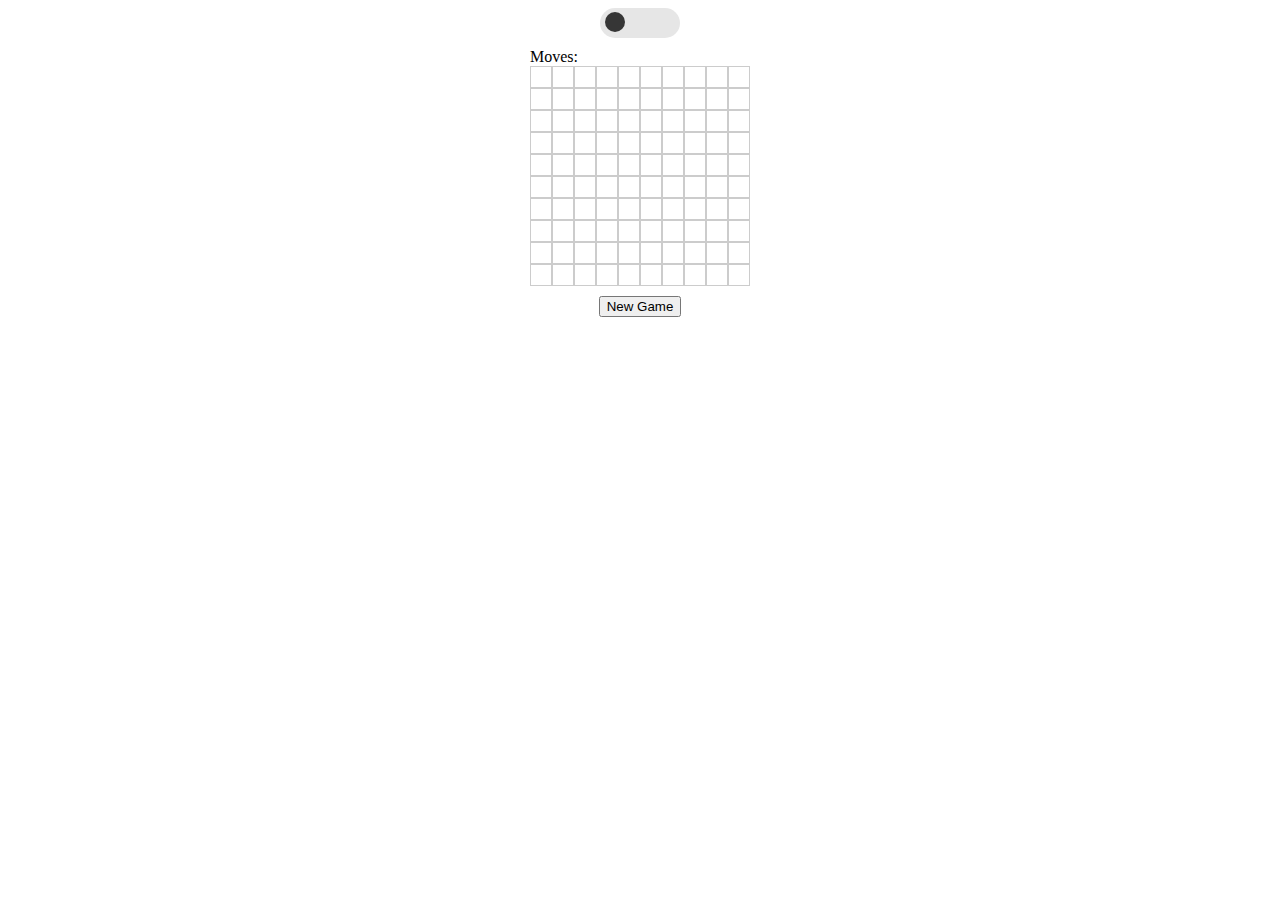
<file: mine/mine.html>
<!DOCTYPE html>
<html>
  <head>
    <meta charset="UTF-8">
    <title>Minesweeper</title>
    <meta name="viewport" content="width=device-width, initial-scale=1.0">
    <link rel="stylesheet" href="style.css">

  </head>
  <body>
    <script src="mine.js"></script>
  </body>
</html>
</file>
<file: mine/style.css>
.board {
  grid-column-start: 1;
  grid-column-end: 3;
}

.container {
  min-width: 220px;
  display: grid;
  grid-template-columns: auto auto;
  grid-template-rows: auto auto auto;
  margin: 10px auto;
  justify-content: space-between;
  width: fit-content;
  flex-wrap: wrap;
}

.time {
 text-align: end;
}

.moves {

}

.button {
display: block;
 width: fit-content;
 grid-column-start: 1;
 grid-column-end: 3;
 margin: 10px auto;
}

.board {
  width: fit-content;
  margin: 0 auto;
}

body.active {
  background: linear-gradient(90deg, #29323c 0%, #485563 100%);
}

.row {
  display: flex;
}

.cell {
  display: flex;
  justify-content: center;
  align-items: center;
  width: 20px;
  height: 20px;
  border: 1px solid #ccc;
  font-weight: bold;
  font-size: 16px;
  cursor: pointer;
}

.cell.revealed {
  background-color: #eee;
}

.cell.mine {
  background-color: red;
  color: white;
}

.cell:hover {
  background-color: #ddd;
}

.cell.flagged {
  background-color: #ffc107;
}

.cell.one {
  color: blue;
}

.cell.two {
  color: green;
}

.cell.three {
  color: red;
}

.cell.four {
  color: darkblue;
}

.cell.five {
  color: darkred;
}

.cell.six {
  color: turquoise;
}

.cell.seven {
  color: black;
}

.cell.eight {
  color: grey;
}

.night-mode {
  width: 80px;
  height: 30px;
  margin: 0 auto;
  background-color: #e6e6e6;
  border-radius: 50px;
  cursor: pointer;
  position: relative;
}

.night-mode.active {
  background-color: #222222;
}

.toggle-circle {
  width: 20px;
  height: 20px;
  background-color: rgb(54, 54, 54);
  border-radius: 50px;
  margin: 0 5px;
  position: absolute;
  left: 0;
  top: 4px;
  transition: .2s;
}

.toggle-circle.active {
  left: 60%;
  background-color: #fff;
}

@media only screen and (max-width:580px) {

  .night-mode {
    width: 40px;
    height: 15px;
  }

  .toggle-circle {
    width: 10px;
    height: 10px;
    margin: 0 2px;
    left: 0;
    top: 2px;
    transition: .2s;
  }

  .cell {
    width: 10px;
    height: 10px;
    font-weight: bold;
    font-size: 8px;
  }
}

.overlay {
  position: fixed;
  display: -webkit-box;
  display: -ms-flexbox;
  display: flex;
  -webkit-box-align: center;
      -ms-flex-align: center;
          align-items: center;
  -webkit-box-pack: center;
      -ms-flex-pack: center;
          justify-content: center;
  top: 0;
  left: 0;
  width: 100%;
  height: 100%;
  background-color: rgba(41, 41, 41, 0.6);
  cursor: pointer;
}

.modal {
  position: relative;
  background: transparent;
  -webkit-animation-name: modal-active;
          animation-name: modal-active;
  -webkit-animation-duration: 1s;
          animation-duration: 1s;
}


.modal__wrapper {
  -webkit-box-shadow: 0px 2px 35px 14px rgba(13, 13, 13, 0.04);
          box-shadow: 0px 2px 35px 14px rgba(13, 13, 13, 0.04);
}

.modal__content {
  display: -webkit-box;
  display: -ms-flexbox;
  display: flex;
  -webkit-box-pack: justify;
      -ms-flex-pack: justify;
          justify-content: space-between;
  -webkit-box-align: center;
      -ms-flex-align: center;
          align-items: center;
  width: 300px;
  height: 300px;
  background: #FAFAFA;
  border-radius: 9px;
  gap: 30px;
  justify-content: center;
  
}


.levels {
  display: flex;
  flex-wrap: wrap;
  flex-direction: column;
  align-items: center;
  justify-content: center;
  list-style: none;
  padding: 0;
}

.levels li {
  margin: 10px;
}

.level {
  background-color: transparent;
  border: 2px solid #c0c0c0;
  color: #333;
  cursor: pointer;
  font-family: inherit;
  padding: 0.5rem 1rem;
  font-size: 1.5rem;
}

.level:hover {
  border: 2px solid #16d9e3;
  color: #16d9e3;
}
</file>
